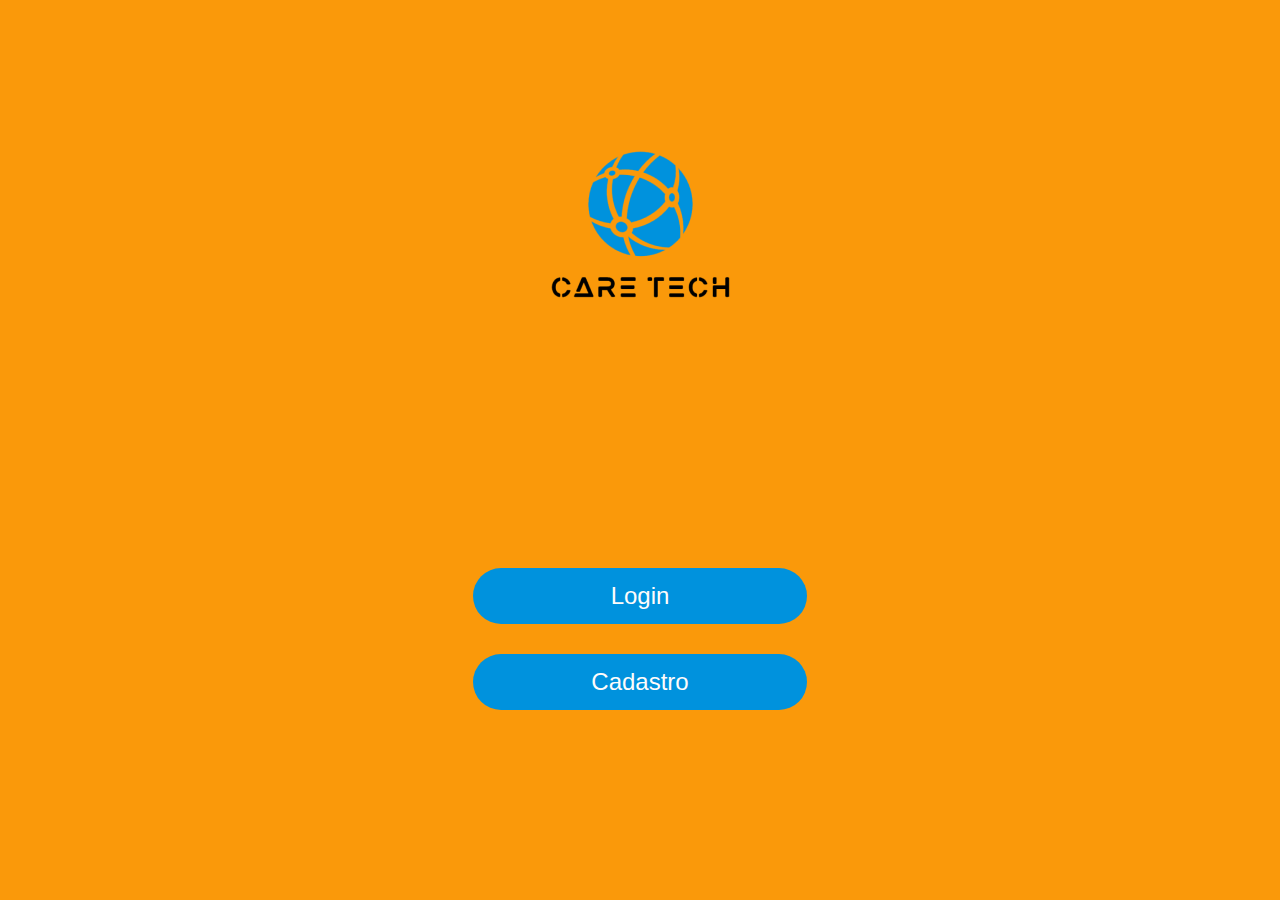
<file: Tela_Inicial/index.html>
<!DOCTYPE html>
<html lang="pt-br">
<head>
    <meta charset="UTF-8">
    <meta http-equiv="X-UA-Compatible" content="IE=edge">
    <meta name="viewport" content="width=device-width, initial-scale=1.0">
    <title>Tela_inicial</title>
    <link rel="stylesheet" href="styles/style.css" type="text/css">
    <script src="scripts/Home.js" defer></script>
</head>
<body>
    <a href="#" class="a_logo"><img class="img-logo" src="images/CARE-TECH-LOGO-FULL.png" alt="logo"></a>
    <div class="button">
        <button class="button_login" onclick="LogarPage()">Login</button>
        <button class="button_Cadastro" onclick="CadastroPage()">Cadastro</button>
    </div>
</body>
</html>
</file>
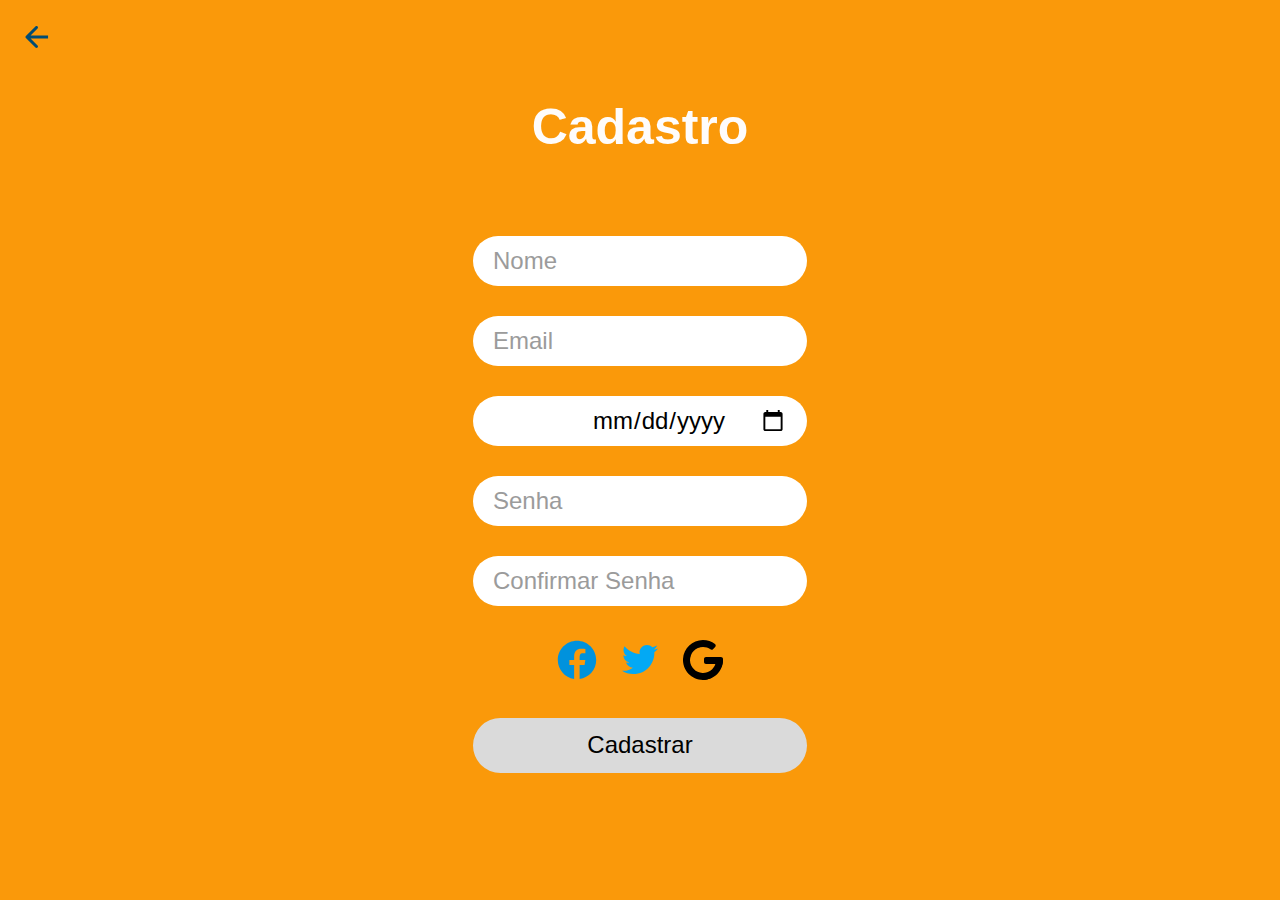
<file: Pages/Tela_Cadastro/index.html>
<!DOCTYPE html>
<html lang="pt-br">
<head>
    <meta charset="UTF-8">
    <meta http-equiv="X-UA-Compatible" content="IE=edge">
    <meta name="viewport" content="width=device-width, initial-scale=1.0">
    <title>Cadastro</title>
    <link rel="stylesheet" type="text/css" href="styles/style.css">
    <script src="scripts/Cadastro.js" defer></script>
</head>
<body>
    <a href="/Tela_Inicial/index.html" class="arrow"><img src="images/arrow.svg" alt="Flecha para voltar"></a>
    <h1 class="titulo">Cadastro</h1>
    <div class="conteiner">
        <div class="input" onkeyup="Verif()">
            <input class="input_nome emailPassCadastro" placeholder="Nome" type="Nome">
            <input class="input_email emailPassCadastro" placeholder="Email" type="Email">
            <input class="input_data_nascimento emailPassCadastro" placeholder="Data Nascimento" type="date">
            <input class="input_senha emailPassCadastro" placeholder="Senha" type="password">
            <input class="input_confirmar_senha emailPassCadastro" placeholder="Confirmar Senha" type="password">
        </div>
        <div class="img_rede">
            <a class="img_Facebook" href="#"><img src="images/icons8-facebook-novo.svg" alt="img_Facebook"></a>
            <a class="img_twitter" href="#"><img src="images/icons8-twitter.svg" alt="img_twitter"></a>
            <a class="img_Google" href="#"><img src="images/icons8-google.svg" alt="img_Google"></a>
        </div>
        <button class="button_cadastro" type="submit" onclick="Cadastrar()" disabled>Cadastrar</button>
    </div>
</body>
</html>
</file>
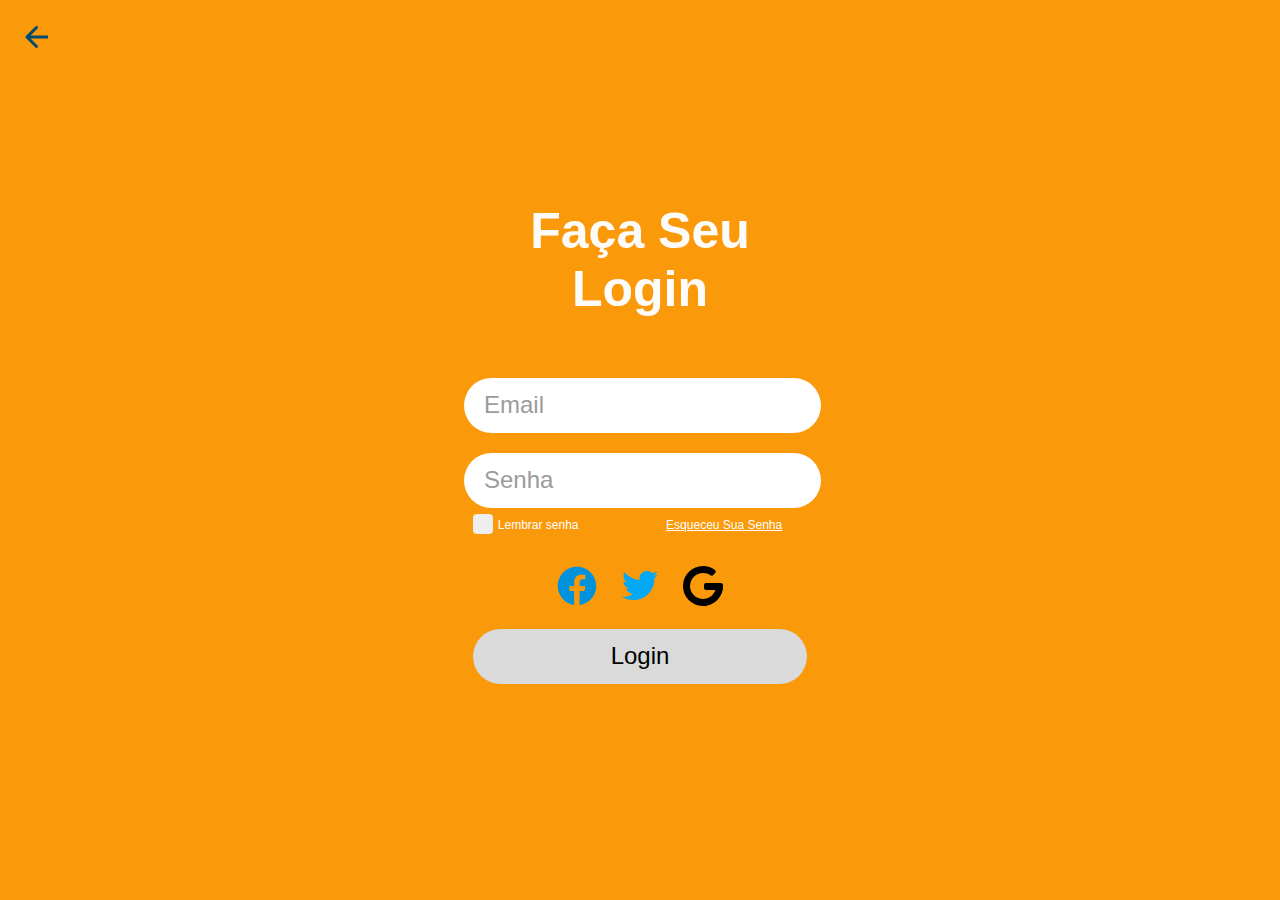
<file: Pages/Tela_Login/index.html>
<!DOCTYPE html>
<html lang="pt-br">
<head>
    <meta charset="UTF-8">
    <meta http-equiv="X-UA-Compatible" content="IE=edge">
    <meta name="viewport" content="width=device-width, initial-scale=1.0">
    <link rel="preconnect" href="https://fonts.googleapis.com">
    <link rel="preconnect" href="https://fonts.gstatic.com" crossorigin>
    <link href="https://fonts.googleapis.com/css2?family=Open+Sans:wght@300;400;500&display=swap" rel="stylesheet">
    <title>Login</title>
    <link rel="stylesheet" href="styles/style.css" type="text/css">
    <script src="scripts/Login.js" defer></script>

</head>
<body>
    <a href="/Tela_Inicial/index.html" class="arrow"><img src="images/arrow.svg" alt="Flecha para voltar"></a>
    <h1 class="titulo">Faça Seu<br />Login</h1>
    <div class="conteiner_input">
        <div class="input">
            <input class="input_login emailPassLogin" placeholder="Email" type="Email" onkeyup="Verif()">
            <input class="input_senha emailPassLogin" placeholder="Senha" type="password" name="Senha" onkeyup="Verif()">
        </div>
            
        <div>
            <label for="remember" id="labelRemember">
                <input type="checkbox" name="remember" id="remember">Lembrar senha
                <span class="checkmark"></span>
            </label>
            <a href="./ForgotPass/index.html">Esqueceu Sua Senha</a>
        </div>
    </div>
    <div class="img_rede">
        <a class="icon" href="#"><img src="images/icons8-facebook-novo.svg" alt="img_Facebook"></a>
        <a class="icon" href="#"><img src="images/icons8-twitter.svg" alt="img_twitter"></a>
        <a class="icon" href="#"><img src="images/icons8-google.svg" alt="img_Google"></a>
    </div>

    <button class="button_login" type="submit" onclick="Logar()" disabled>Login</button>
</body>
</html>
</file>
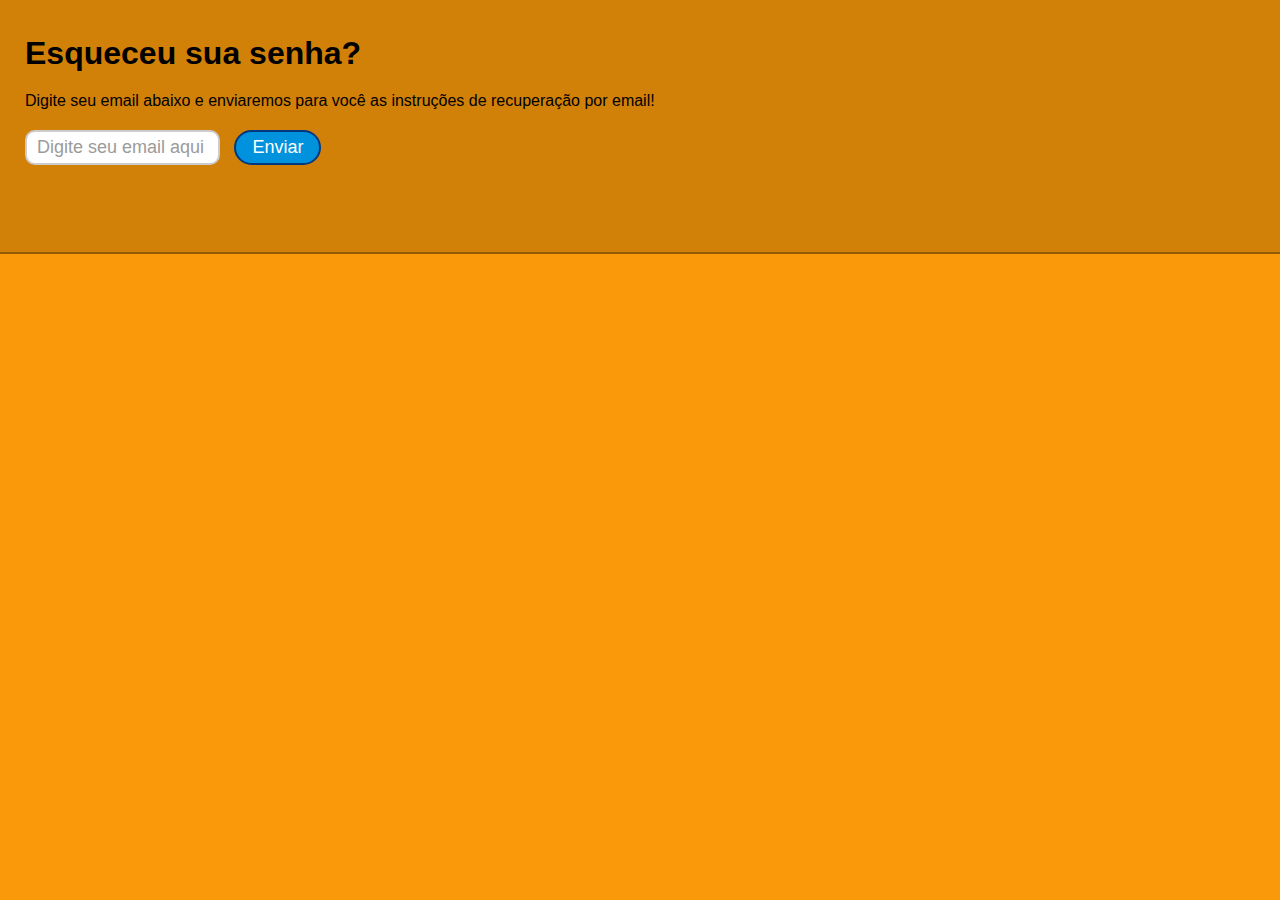
<file: Pages/Tela_Login/ForgotPass/index.html>
<!DOCTYPE html>
<html lang="pt-br">
<head>
    <meta charset="UTF-8">
    <meta http-equiv="X-UA-Compatible" content="IE=edge">
    <meta name="viewport" content="width=device-width, initial-scale=1.0">
    <title>Esqueci minha senha</title>
    <link rel="stylesheet" type="text/css" href="styles/style.css">
    <script src="scripts/ForgotPass.js" defer></script>
</head>
<body>
    <div class="container">
        <h1>Esqueceu sua senha?</h1>
        <p>Digite seu email abaixo e enviaremos para você as instruções de recuperação por email!</p>
        <form class="form" action="https://api.staticforms.xyz/submit" method="post">
            <input type="hidden" name="accessKey" value="6c04b069-d054-4cca-9093-3ca54228e050">
            <input type="email" name="email" id="email" placeholder="Digite seu email aqui">
            <input type="hidden" name="redirectTo" value="http://127.0.0.1:5500/Pages/Tela_Login/ForgotPass/Congrats/index.html">
            <button type="submit" >Enviar</button>
        </form>
    </div>
</body>
</html>
</file>
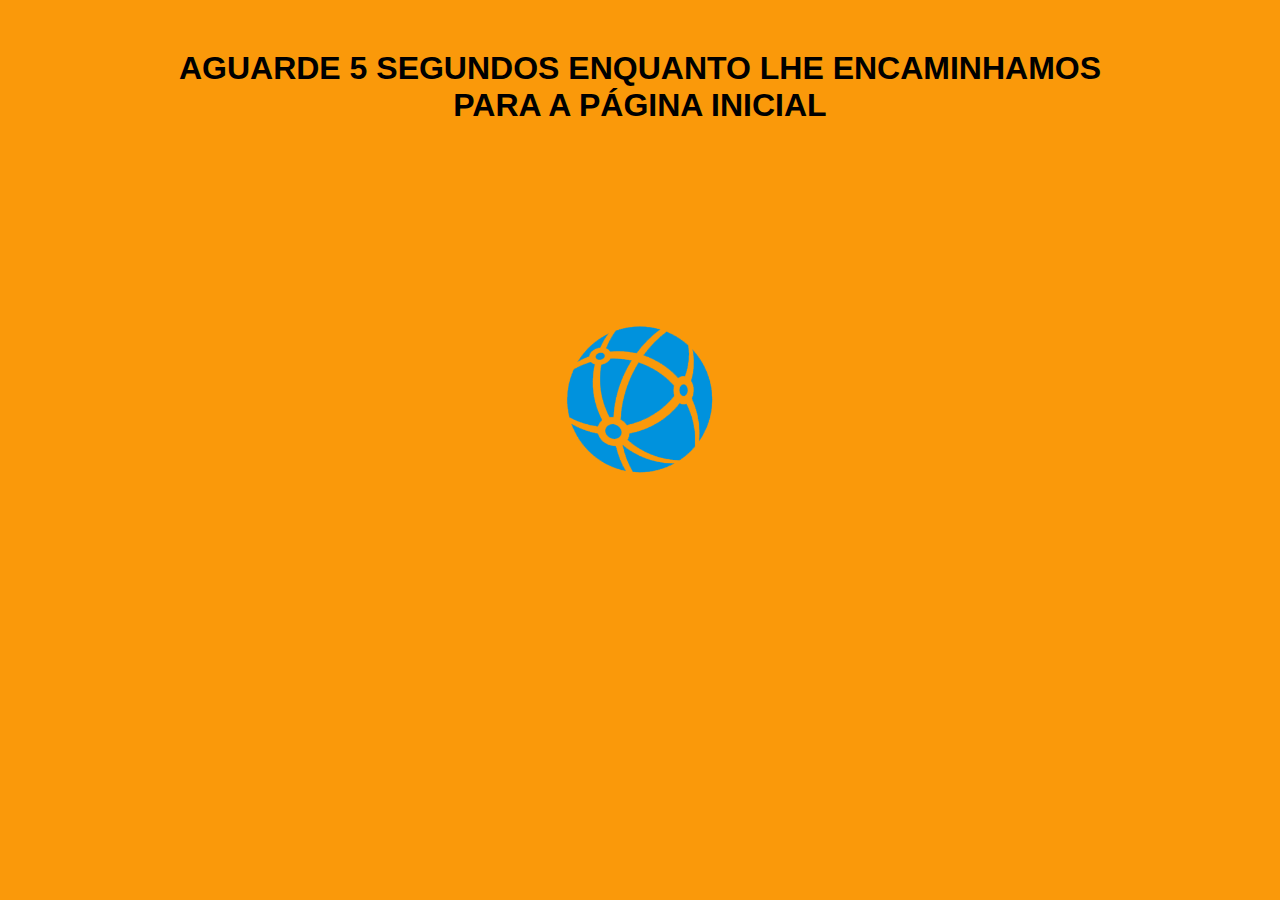
<file: Pages/Tela_Login/ForgotPass/Congrats/index.html>
<!DOCTYPE html>
<html lang="pt-br">
<head>
    <meta charset="UTF-8">
    <meta http-equiv="X-UA-Compatible" content="IE=edge">
    <meta name="viewport" content="width=device-width, initial-scale=1.0">
    <title>Aguarde...</title>
    <link rel="stylesheet" type="text/css" href="styles/style.css">
    <script src="scripts/Congrats.js" defer></script>
</head>
<body>
    <h1>AGUARDE <span class="result">5</span> SEGUNDOS ENQUANTO LHE ENCAMINHAMOS <br />
        PARA A PÁGINA INICIAL</h1>
    <img src="/Tela_Inicial/images/logo.png" alt="Logo Care Tech" class="logo">
</body>
</html>
</file>
<file: Tela_Inicial/styles/style.css>
* {
  margin: 0;
  padding: 0;
  box-sizing: border-box;
}

body {
  height: 90vh;
  display: flex;
  flex-direction: column;
  justify-content: center;
  align-items: center;
  background-color: #FA990A;
  padding-top: 150px;
}

.img-logo {
  height: 149px;
  width: 179px;
  justify-content: center;
  align-content: center;
}

.a_logo {
  transition: all 0.25s;
}

.a_logo:hover {
  transform: scale(1.2);
}

.button {
  height: 90vh;
  display: flex;
  flex-direction: column;
  justify-content: flex-end;
  align-items: center;
}

.button_login, .button_Cadastro {
  background-color: #0092DD;
  color: #FEFCFB;
  margin: 15px;
  width: 334px;
  padding: 13.9px 0;
  border-radius: 200px;
  font-size: 24px;
  border: none;
  text-align: center;
  text-decoration: none;
  font-family: sans-serif;
  transition: all 0.25s;
  cursor: pointer;
}

.button_login:hover, .button_Cadastro:hover {
  transform: scale(1.1);
}

.button_login:active, .button_Cadastro:active {
  transform: scale(1);
  opacity: .8;
}

.button_Cadastro {
  margin: 15px 15px 100px 15px;
}
</file>
<file: Pages/Tela_Cadastro/styles/style.css>
* {
    margin: 0;
    padding: 0;
    box-sizing: border-box;
    font-family: sans-serif;
}

body{
    height: 100vh;
    min-width: 100vw;
    background-color: #FA990A;
    display: flex;
    flex-direction: column;
    justify-content: center;
    align-items: center; 
    font-family: 'Open Sans', sans-serif;
}

.arrow {
    position: absolute;
    top: 25px;
    left: 25px;
}

.arrow:hover {
    animation: kick 1s ease-in-out infinite;
}

.titulo{
    font-size: 50px;
    color: #FEFCFB;
    text-align: center;
    margin-bottom: 50px;
}

.input input {
    height: 39px;
    width: 334px;
    margin: 30px;
    display: flex;
    flex-direction: row-reverse;
    align-items: center;
    border-radius: 100px;
    border: none;
    font-size: 24px;
    padding: 25px 20px;
}

.input *::placeholder {
    color: #9B9B9B;
}

.conteiner_input div input{
    margin-right: 5px;
}
.img_rede{
    display: flex;
    flex-direction: row;
    justify-content: center;
    gap: 0px 15px;
    margin-top: 30px;
}

.img_rede a{
    transition: all 0.25s;
}

.img_rede img{
    background-color: #FA990A;
}

.img_rede a:hover {
    transform: translateY(-5px);
}

.button_cadastro:disabled {
    background-color: #dadada;
    color: #000000;
    margin: 30px;
    height: 55px;
    width: 334px;
    border-radius: 200px;
    font-size: 24px;
    border: none;
    cursor: not-allowed;
    transition: all 0.25s;
}

.button_cadastro:enabled{
    background-color: #0092DD;
    color: #FEFCFB;
    margin: 30px;
    height: 55px;
    width: 334px;
    border-radius: 200px;
    font-size: 24px;
    border: none;
    cursor: pointer;
    transition: all 0.25s;
}

.button_cadastro:enabled:hover {
    transform: scale(1.1);
}

.button_cadastro:enabled:active {
    transform: scale(1);
    opacity: 0.8;
}


@keyframes kick {
    from {
        transform: translateX(0);
    } 

    50% {
        transform: translateX(-5px);
    }
    
    to {
        transform: translateX(0);
    }
}
</file>
<file: Pages/Tela_Login/styles/style.css>
* {
    margin: 0;
    padding: 0;
    box-sizing: border-box;
    font-family: sans-serif;
}

body {
    height: 100vh;
    min-width: 100vw;
    background-color: #FA990A;
    display: flex;
    flex-direction: column;
    justify-content: center;
    align-items: center;
    font-family: 'Open Sans', sans-serif;
}

.arrow {
    position: absolute;
    top: 25px;
    left: 25px;
}

.arrow:hover {
    animation: kick 1s ease-in-out infinite;
}

.titulo {
    font-size: 50px;
    color: #FEFCFB;
    text-align: center;
    margin-bottom: 50px;
}

.input {
    display: flex;
    flex-direction: column;
    justify-content: center;
    align-items: center;
}

.input_login,
.input_senha {
    margin: 10px;
    width: 357px;
    height: 55px;
    border-radius: 30px;
    border: none;
    font-size: 24px;
    padding-left: 20px;
}

.input_login::placeholder, .input_senha::placeholder {
    color: #9B9B9B;
}

.conteiner_input div {
    display: flex;
    justify-content: space-around;
    display: flex;
    align-items: center;
    font-style: normal;
    font-weight: 400;
    font-size: 12px;
    color: white;
}

.conteiner_input div input {
    margin-right: 5px;
}

.conteiner_input div label {
    display: flex;
    align-items: center;
}

.conteiner_input div a {
    text-decoration: underline;
    color: white;
}

.img_rede {
    display: flex;
    flex-direction: row;
    justify-content: center;
    gap: 0px 15px;
    margin-top: 30px;
}

.img_rede img {
    background-color: #FA990A;
}

.button_login:disabled {
    background-color: #dadada;
    color: #000000;
    margin: 15px;
    height: 55px;
    width: 334px;
    border-radius: 200px;
    font-size: 24px;
    border: none;
    cursor: not-allowed;
    transition: all 0.25s;
}

.button_login:enabled {
    background-color: #0092DD;
    color: #FEFCFB;
    margin: 15px;
    height: 55px;
    width: 334px;
    border-radius: 200px;
    font-size: 24px;
    border: none;
    transition: all 0.25s;
    cursor: pointer;
}

.button_login:enabled:hover {
    transform: scale(1.1);
}

.button_login:enabled:active {
    transform: scale(1);
    opacity: 0.8;
}

#labelRemember {
    position: relative;
    cursor: pointer;
}

#remember {
    display: none;
}

.checkmark {
    position: absolute;
    background-color: #eee;
    top: -4px;
    left: -25px;
    width: 20px;
    height: 20px;
    border-radius: 4px;
    transition: all 0.35s;
    
}

.checkmark:hover, #labelRemember:hover .checkmark {
    opacity: 0.8;
}

#remember:checked ~ .checkmark {
    background-color: #0092DD;
}

.checkmark::after {
    content: "";
    display: none;
    position: absolute;
    left: 6px;
    top: 2px;
    width: 5px;
    height: 10px;
    border: 2px solid white;
    border-width: 0 3px 3px 0;
    transform: rotate(45deg);
}

#remember:checked ~ .checkmark::after {
    display: block;
}

#remember:checked ~ .checkmark:hover{
    opacity: 0.8;
}

.icon {
    transition: all 0.25s;
}

.icon:hover {
    transform: translateY(-5px);
}

@keyframes kick {
    from {
        transform: translateX(0);
    } 

    50% {
        transform: translateX(-5px);
    }
    
    to {
        transform: translateX(0);
    }
}
</file>
<file: Pages/Tela_Login/ForgotPass/styles/style.css>
* {
    margin: 0;
    padding: 0;
    box-sizing: border-box;
    font-family: 'Open Sans', sans-serif;
}

body {
    text-align: start;
    margin-left: 25px;
    margin-top: 35px;
    background-color: #FA990A;
}

.container::after {
    content: "";
    min-width: 100vw;
    height: 28vh;
    position: absolute;
    background-color: #d18108;
    top: 0;
    left: 0;
    z-index: -1;
    border-bottom: 2px solid #945b06;
}

p {
    margin: 20px 0;
}

input {
    font-size: 18px;
    border-radius: 10px;
    padding: 5px 10px;
    border: 2px solid #ccc;
    width: 195px;
    transition: all 0.35s;
    outline: none;
}

input::placeholder {
    color: #9B9B9B;
}

button {
    font-size: 18px;
    padding: 5px 16px;
    margin-left: 10px;
    border-radius: 20px;
    /* border: none; */
    border: 2px solid rgb(1, 56, 128);
    background-color: #0092DD;
    color: #fff;
    transition: all 0.25s;
    cursor: pointer;
}

input:focus {
    width: 243px;
    border: 2px solid #0092DD;
}

button:hover {
    transform: scale(1.1);
}
</file>
<file: Pages/Tela_Login/ForgotPass/Congrats/styles/style.css>
* {
    margin: 0;
    padding: 0;
    box-sizing: border-box;
    font-family: 'Open Sans', sans-serif;
}

body {
    background-color: #FA990A;
    display: flex;
    flex-direction: column;
    row-gap: 200px;
    text-align: center;
    align-items: center;
    margin-top: 50px;
}

.logo {
    width: 150px;
    animation: rotate 3s ease-in-out infinite;
}

@keyframes rotate {
    from {
        transform: rotate(-360deg);
    }
}
</file>
